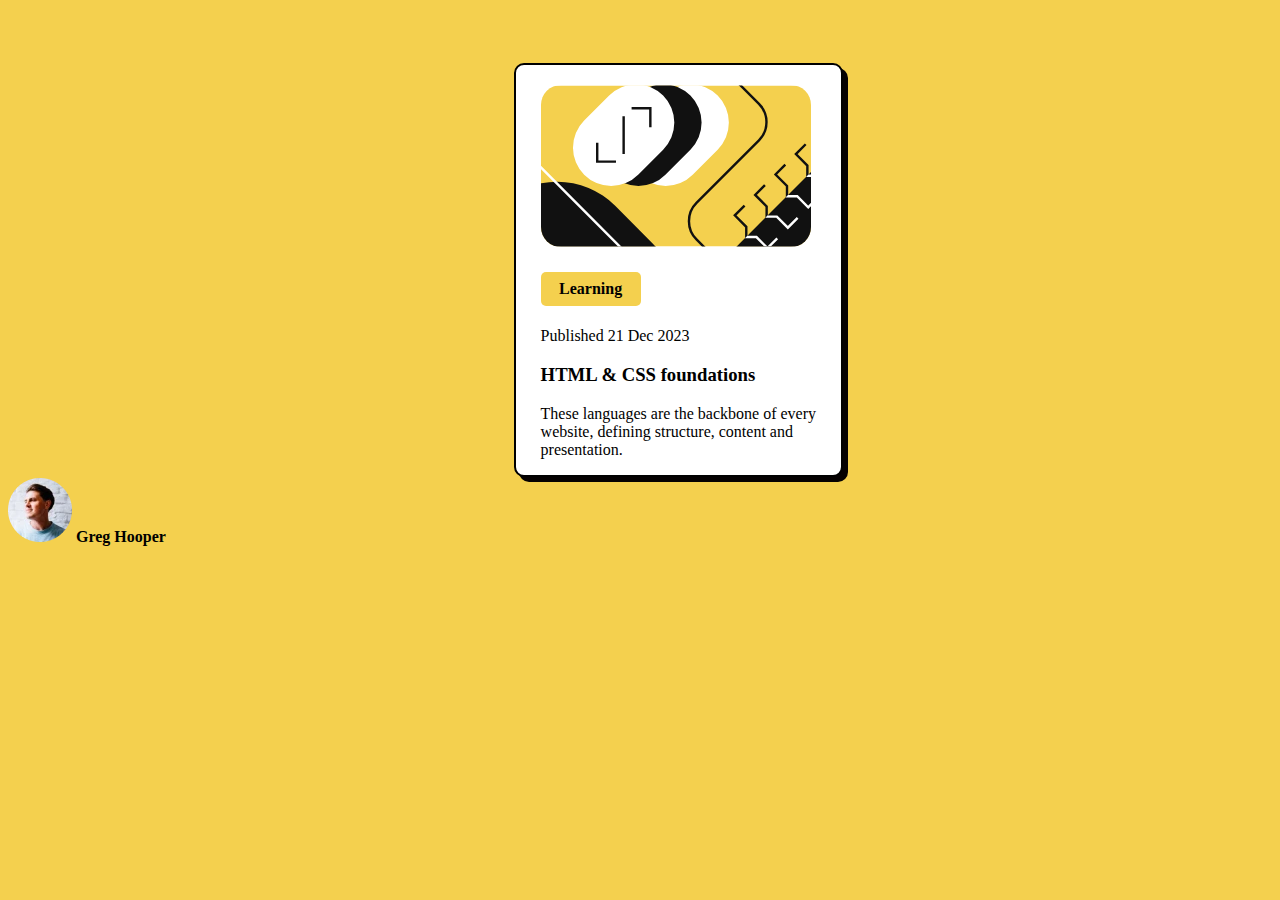
<file: index.html>
<!DOCTYPE html>
<html lang="en">

<head>
    <meta charset="UTF-8">
    <meta name="viewport" content="width=device-width, initial-scale=1.0">
    <title>Test2</title>
    <link rel="shortcut icon" href="images/favicon-32x32.png" type="test2favicon">
    <link rel="stylesheet" href="style.css">
</head>

<body>
    <div class="box">
        <div class="container">
            <img class="Img1" src="images/illustration-article.svg" alt="illustration-article">
            <h4 class="Learn">Learning</h4>
            Published 21 Dec 2023
            <h3>HTML & CSS foundations</h3>
            <p>
                These languages are the backbone of every website, defining structure, content and presentation.
            </p>

        </div>
        <img class="Img2" src="images/image-avatar.webp" alt="image-avatar">
        <strong>Greg Hooper</strong>
    </div>


</body>

</html>
</file>
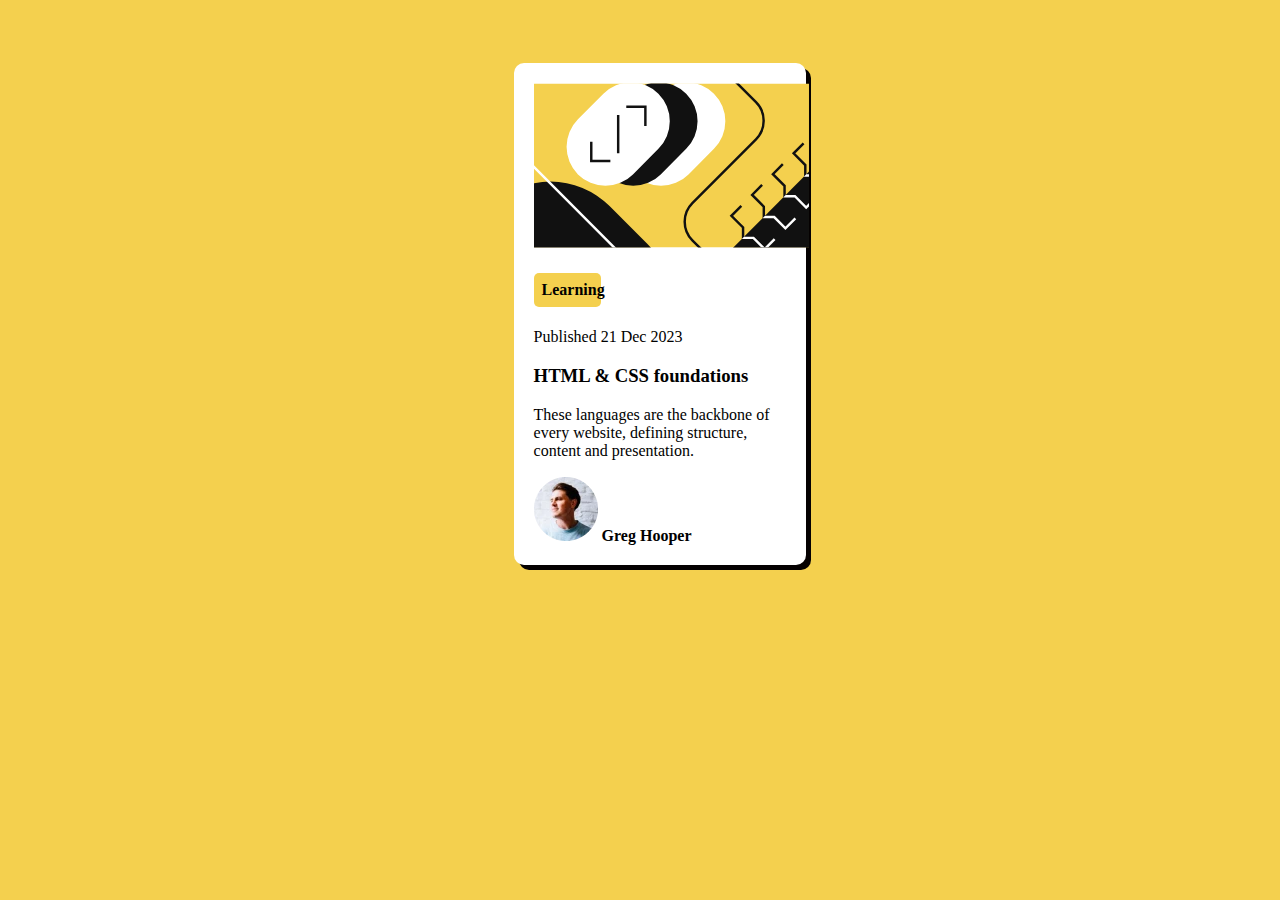
<file: Test2.html>
<!DOCTYPE html>
<html lang="en">

<head>
    <meta charset="UTF-8">
    <meta name="viewport" content="width=device-width, initial-scale=1.0">
    <title>Test2</title>
    <link rel="shortcut icon" href="images/favicon-32x32.png" type="test2favicon">
    <link rel="stylesheet" href="Test2.css">
</head>

<body>
    <div class="box">
        <div class="container">
            <img class="Img1" src="images/illustration-article.svg" alt="illustration-article">
            <h4 class="Learn">Learning</h4>
            Published 21 Dec 2023
            <h3>HTML & CSS foundations</h3>
            <p>
                These languages are the backbone of every website, defining structure, content and presentation.
            </p>
            <img class="Img2" src="images/image-avatar.webp" alt="image-avatar">
            <strong>Greg Hooper</strong>

        </div>
    </div>


</body>

</html>
</file>
<file: style.css>
body {
    background-color: hsl(47, 88%, 63%);
}



.container {
    border: 2px solid black;
    border-radius: 10px;
    background-color: white;
    width: 300px;
    margin-left: 40%;
    margin-top: 5%;
    padding-left: 25px;
    box-shadow: 5px 5px #050101;
}


.Img1 {
    width: 270px;
    border-radius: 20px;
    height: auto;
    margin-top: 20px
}



.Learn {
    text-align: center;
    border-radius: 5px;
    border-color: hsl(47, 88%, 63%);
    padding: 8px;
    margin-right: 200px;
    background-color: hsl(47, 88%, 63%)
}

.font1 {
    color: hsl(0, 0%, 42%);
}

.face-card-row {
    display: flex;
    align-items: center;
    margin-bottom: 20px;
    gap: 10px;
}
</file>
<file: Test2.css>
body {
    background-color: hsl(47, 88%, 63%);
    /* margin-left: 10px; */
}

.container {
    background: white;
    border-radius: 10px;
    width: 20%;
    position: relative;
    margin-left: 40%;
    margin-top: 5%;
    height: 100%;
    padding: 20px;
    box-shadow: 5px 5px #050101;

}


.Img1 {
    /* position: absolute; */
    width: 275px;
    height: auto;
    /* border-radius: 10px padding: 2px; */
    size-adjust: 50%;

}

.Img2 {}

.Learn {
    border: 0px solid black;
    border-radius: 5px;
    border-color: hsl(47, 88%, 63%);
    padding: 8px;
    margin-right: 185px;
    background-color: hsl(47, 88%, 63%)
}
</file>
